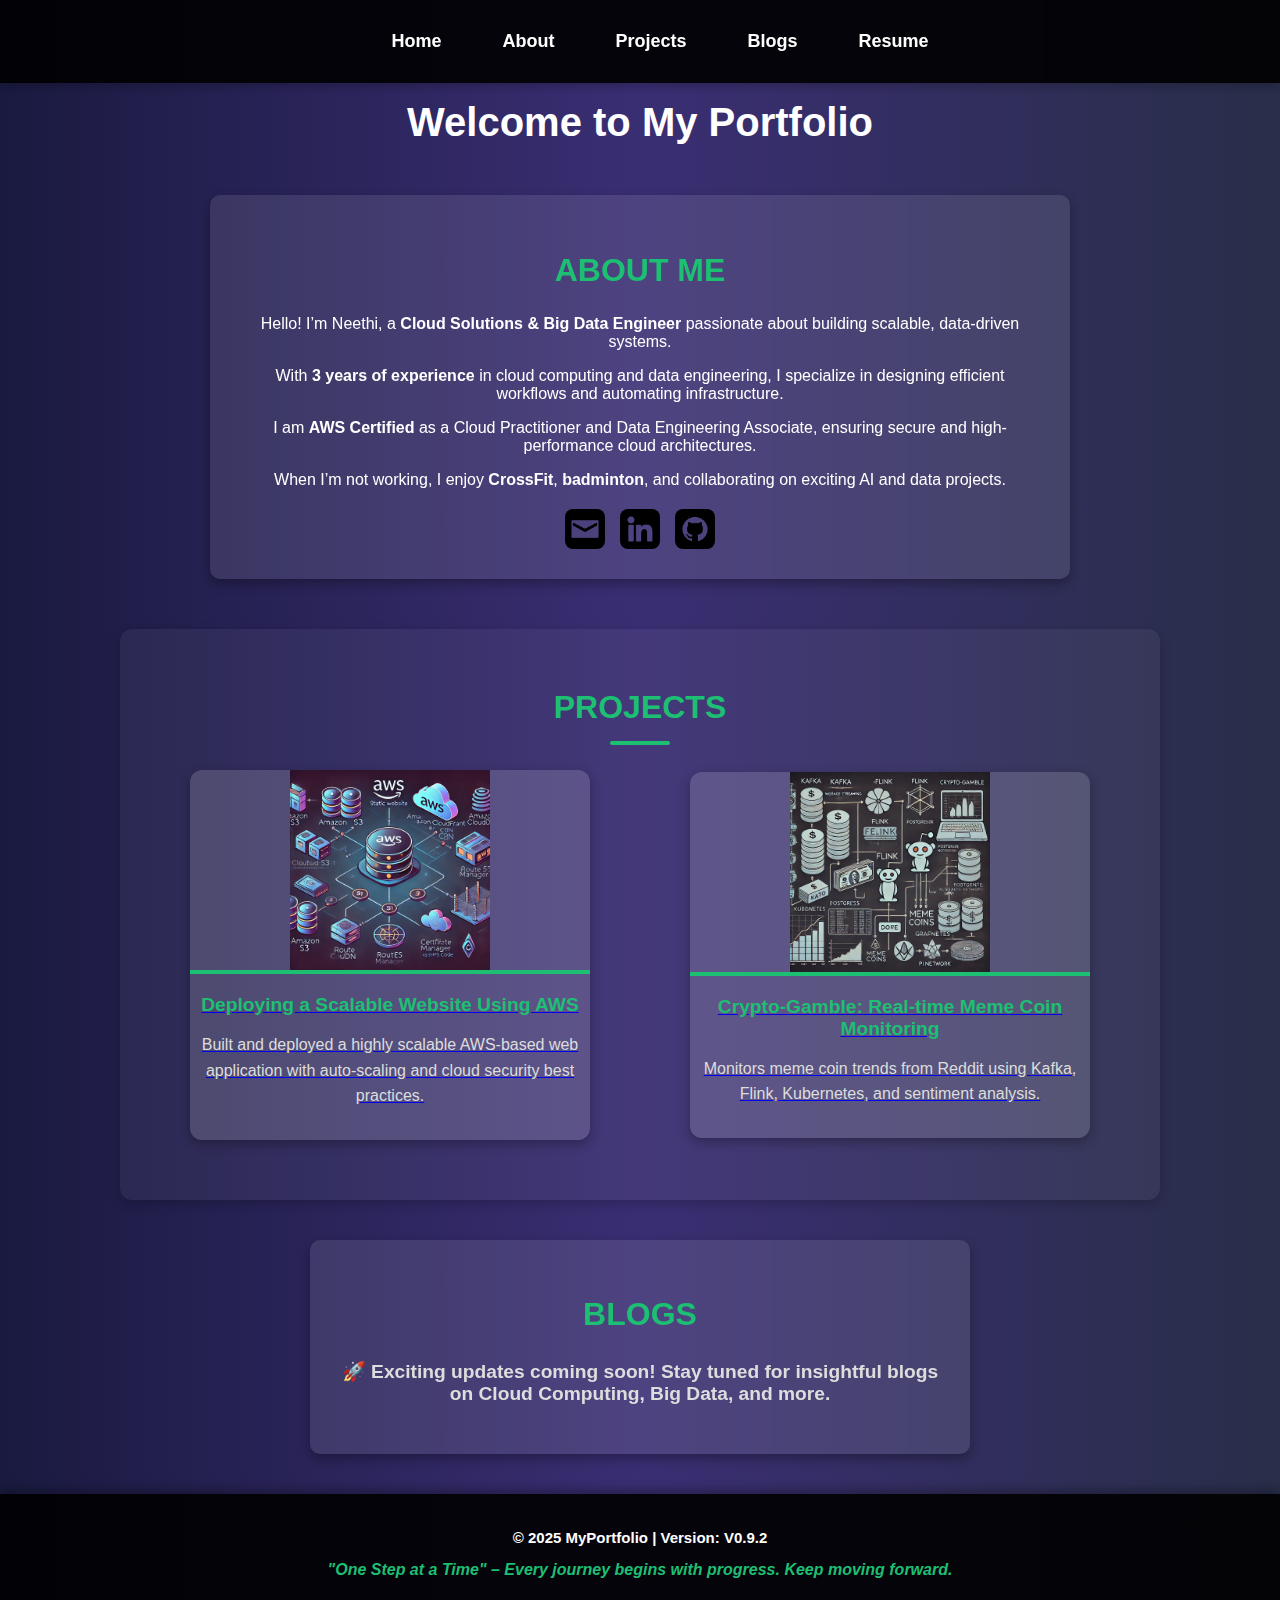
<file: index.html>
<html lang="en"><head>
    <meta charset="UTF-8">
    <meta name="viewport" content="width=device-width, initial-scale=1.0">
    <title>Neethi's Portfolio</title>
    <link rel="stylesheet" href="styles/global.css">
    <link rel="stylesheet" href="styles/home_style.css">
    <link rel="icon" type="image/png" href="images/favicon_64x64.png">
</head>
<body>
    <div class="nav-placeholder"></div>
    <header>
        <nav>
            <div class="menu-toggle" onclick="toggleMenu()">☰</div>
            <ul id="nav-menu">
                <li><a href="#">Home</a></li>
                <li><a href="#about">About</a></li>
                <li><a href="#projects">Projects</a></li>
                <li><a href="#blogs">Blogs</a></li>
                <li><a href="https://drive.google.com/file/d/1iRFG_gC5RDuAoOKJZU32PeN4L7n0gNYl/view?usp=share_link" target="_blank">Resume</a></li>
            </ul>
        </nav>
        <h1 class="main-title">Welcome to My Portfolio</h1>
    </header>

    <section id="about" class="about-box alternate-bg">
        <h2 class="section-title">About Me</h2>
        <div class="about-content">
            <p>Hello! I’m Neethi, a <strong>Cloud Solutions &amp; Big Data Engineer</strong> passionate about building scalable, data-driven systems.</p>
            
            <p>With <strong>3 years of experience</strong> in cloud computing and data engineering, I specialize in designing efficient workflows and automating infrastructure.</p>
            
            <p>I am <strong>AWS Certified</strong> as a Cloud Practitioner and Data Engineering Associate, ensuring secure and high-performance cloud architectures.</p>
            
            <p>When I’m not working, I enjoy <strong>CrossFit</strong>, <strong>badminton</strong>, and collaborating on exciting AI and data projects.</p>
    
            <!-- Social Media Icons -->
            <div class="social-icons">
                <a href="mailto:thenineethi@gmail.com" target="_blank">
                    <img src="images/mail.png" alt="Email Icon">
                </a>
                <a href="https://www.linkedin.com/in/neethi-thangiah/" target="_blank">
                    <img src="images/linkedin.png" alt="LinkedIn Icon">
                </a>
                <a href="https://github.com/Neethithevan" target="_blank">
                    <img src="images/github.png" alt="GitHub Icon">
                </a>
            </div>
        </div>
    </section>
    
    

    <section id="projects" class="projects-box alternate-bg">
        <h2 class="section-title">Projects</h2>
        <div class="section-divider"></div> <!-- This adds a subtle divider -->
        <div class="project-grid">
            <div class="project">
                <a href="project-web-app.html" class="project-link">
                    <img src="images/web-app-project-overview.png" alt="AWS Scalable Website Project">
                    <div class="project-info">
                        <h3>Deploying a Scalable Website Using AWS</h3>
                        <p>Built and deployed a highly scalable AWS-based web application with auto-scaling and cloud security best practices.</p>
                    </div>
                </a>
            </div>
            <div class="project">
                <a href="project-crypto-gamble.html" class="project-link">
                    <img src="images/crypto-gamble-project-overview.png" alt="Crypto-Gamble Real-time Meme Coin Monitoring">
                    <div class="project-info">
                        <h3>Crypto-Gamble: Real-time Meme Coin Monitoring</h3>
                        <p>Monitors meme coin trends from Reddit using Kafka, Flink, Kubernetes, and sentiment analysis.</p>
                    </div>
                </a>
            </div>
        </div>

    </section>

    <section id="blogs" class="blogs-box alternate-bg">
        <h2 class="section-title">Blogs</h2>
        <p class="blog-placeholder">🚀 Exciting updates coming soon! Stay tuned for insightful blogs on Cloud Computing, Big Data, and more.</p>
    </section>

    <footer>
        <p>© 2025 MyPortfolio | Version: <span id="app-version"></span></p>
        <p class="footer-quote">"One Step at a Time" – Every journey begins with progress. Keep moving forward.</p>
    </footer>
    <script>
        document.addEventListener("DOMContentLoaded", function () {
            // Fetch the version file and update the footer dynamically
            fetch('VERSION')
                .then(response => response.text())
                .then(data => {
                    const versionData = data.trim().split("\n");
                    const version = "V" + versionData[0];
                    const versionElement = document.getElementById("app-version");
                    if (versionElement) {
                        versionElement.textContent = version;
                    }
                })
                .catch(error => console.error('Error fetching version:', error));

            // Mobile Menu Toggle
            const menu = document.getElementById("nav-menu");
            const menuToggle = document.querySelector(".menu-toggle");

            if (menuToggle && menu) {
                menuToggle.addEventListener("click", function () {
                    menu.classList.toggle("active");
                    menuToggle.classList.toggle("open");

                    // Prevent background scrolling when menu is open
                    if (menu.classList.contains("active")) {
                        document.body.classList.add("menu-open");
                    } else {
                        document.body.classList.remove("menu-open");
                    }
                });
            }

            // Close menu when clicking outside
            document.addEventListener("click", function (event) {
                if (menu && menu.classList.contains("active")) {
                    if (!menu.contains(event.target) && !menuToggle.contains(event.target)) {
                        menu.classList.remove("active");
                        menuToggle.classList.remove("open");
                        document.body.classList.remove("menu-open");
                    }
                }
            });

            // Close menu after clicking a link (for better mobile UX)
            document.querySelectorAll("#nav-menu a").forEach(link => {
                link.addEventListener("click", function () {
                    menu.classList.remove("active");
                    menuToggle.classList.remove("open");
                    document.body.classList.remove("menu-open");
                });
            });
        });
    </script>

</body></html>
</file>
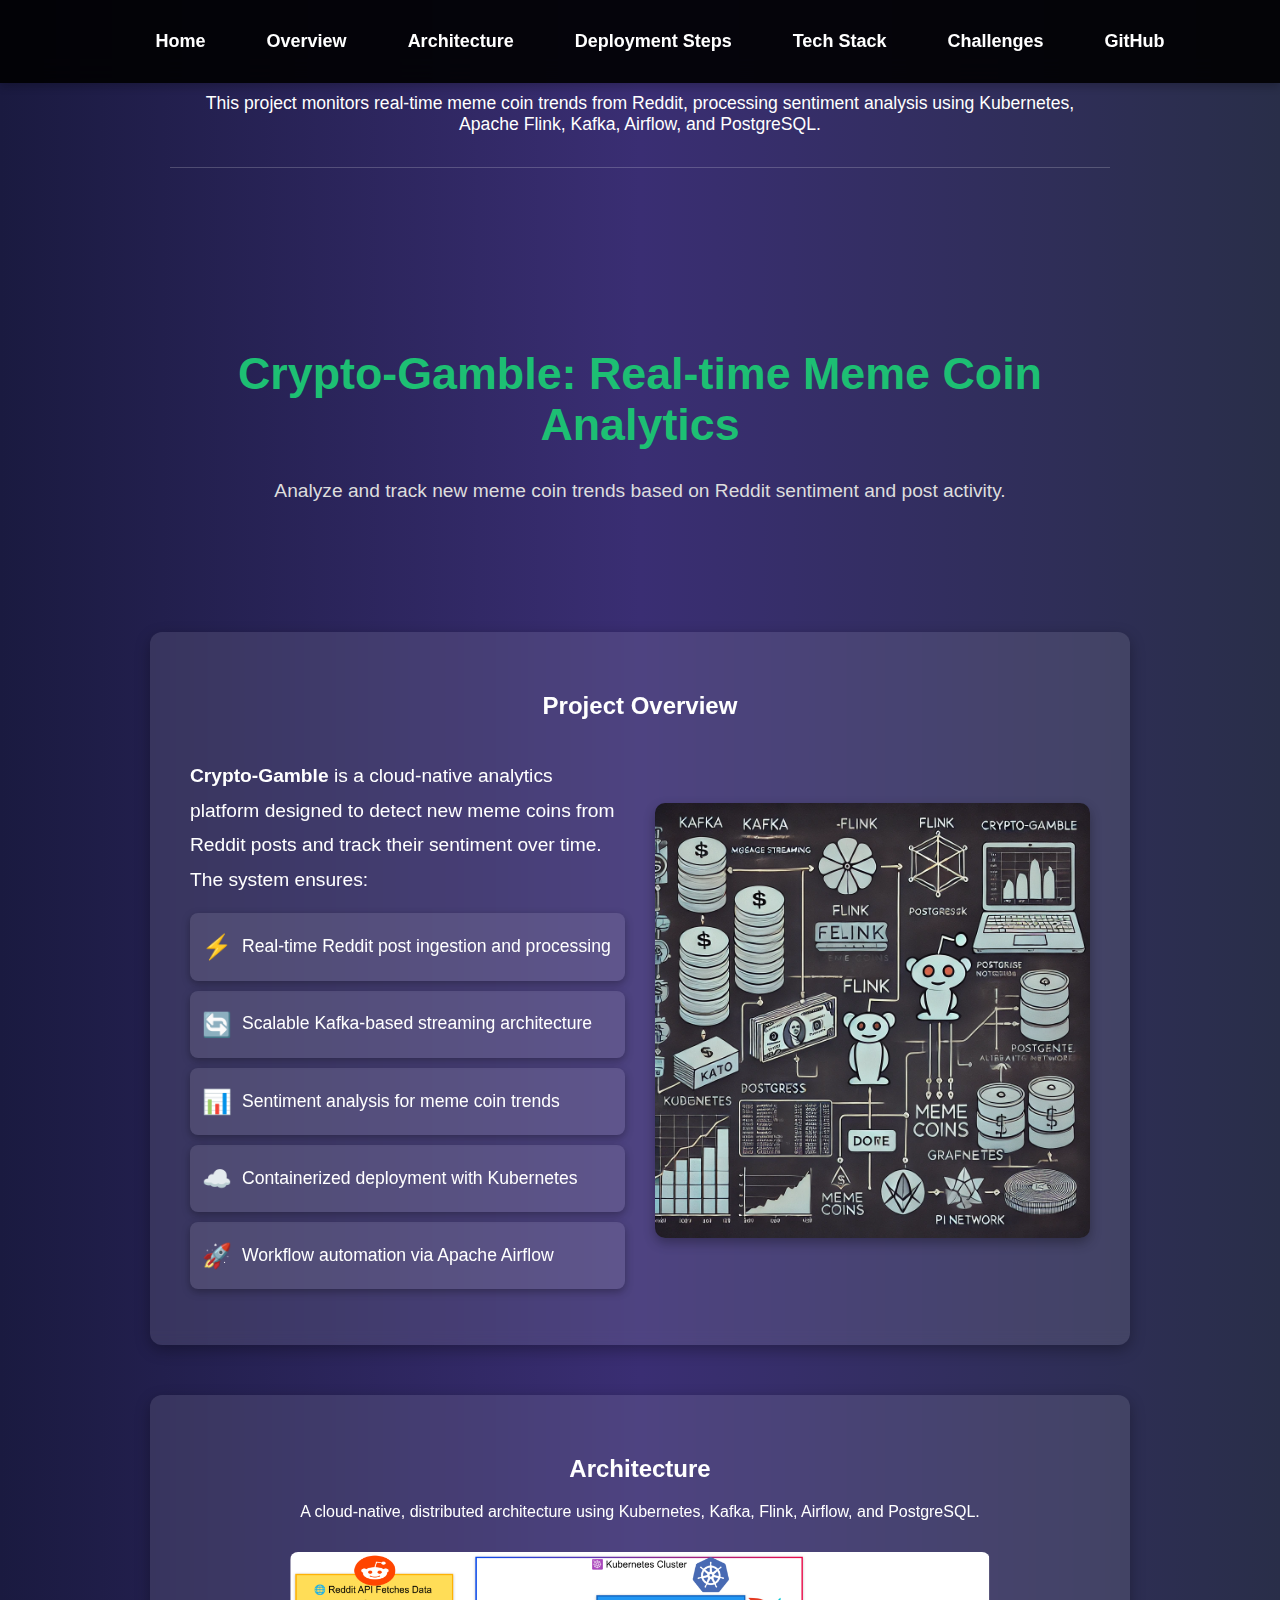
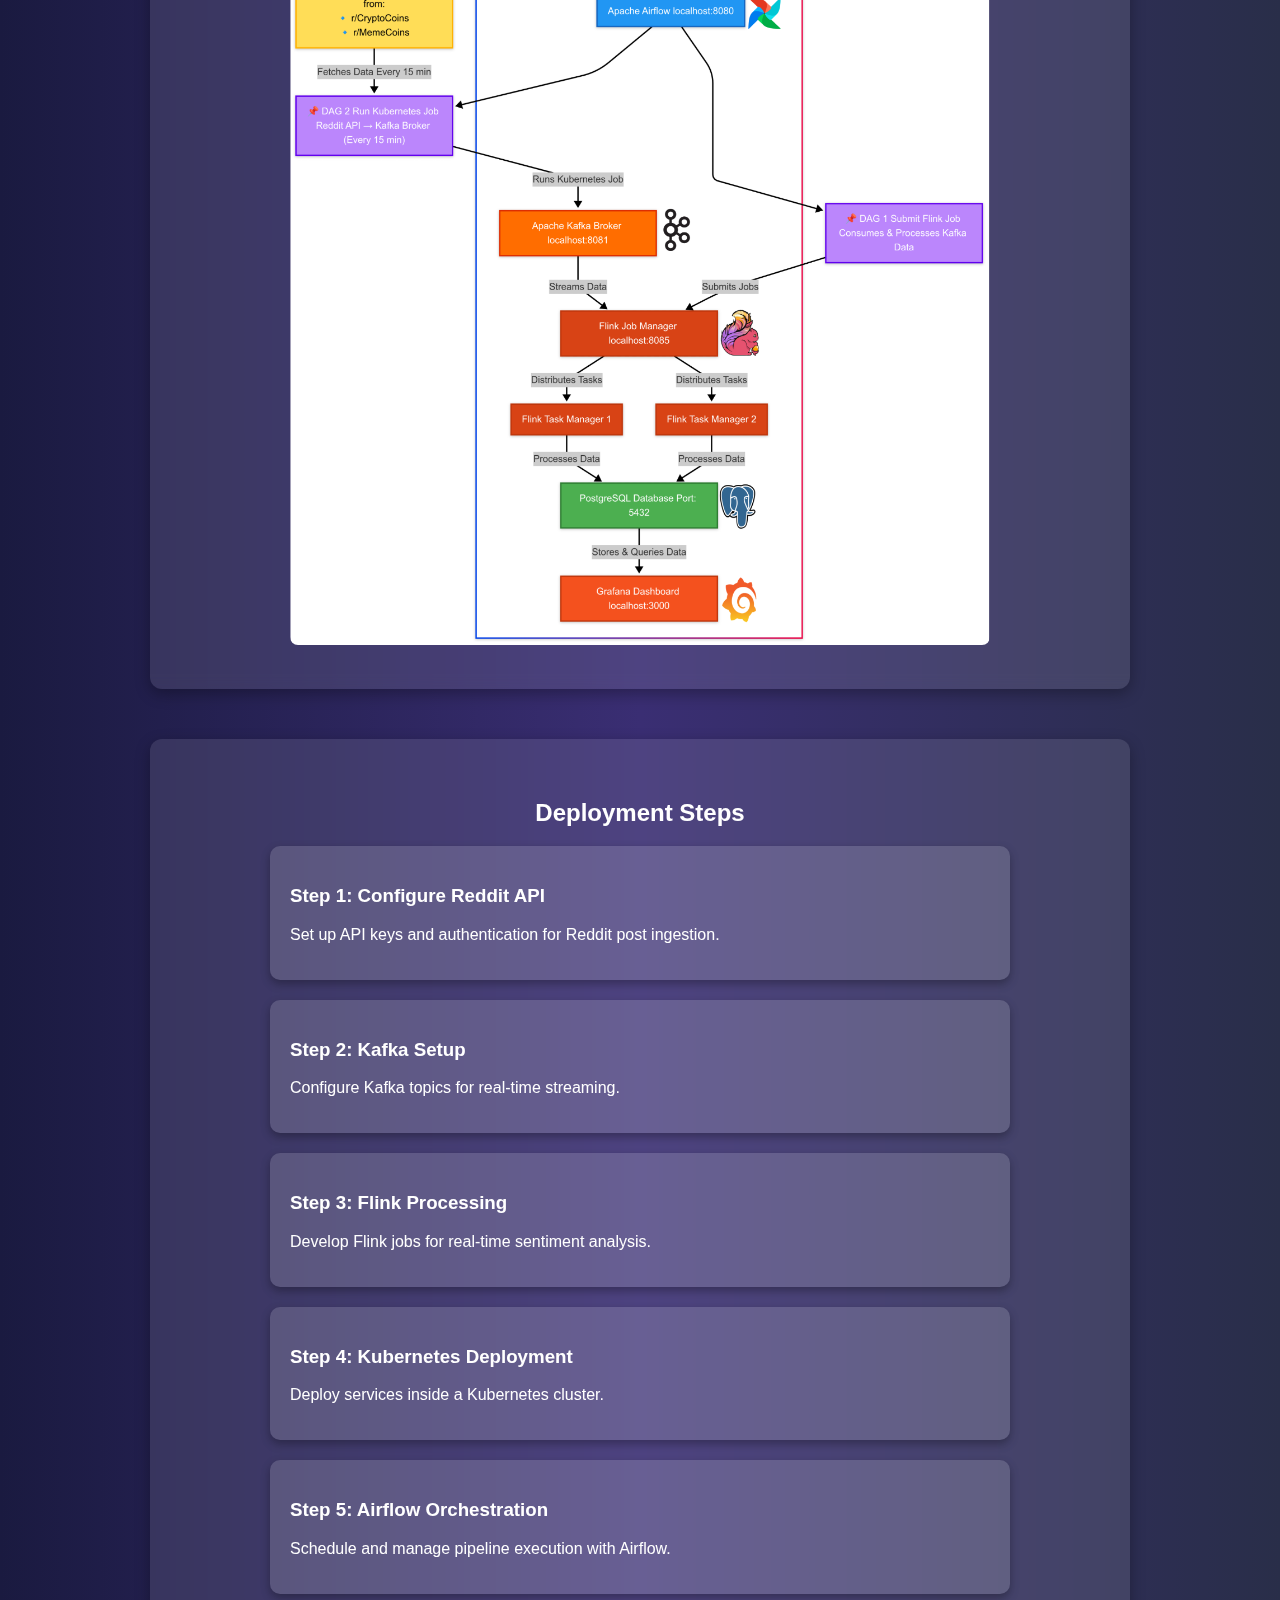
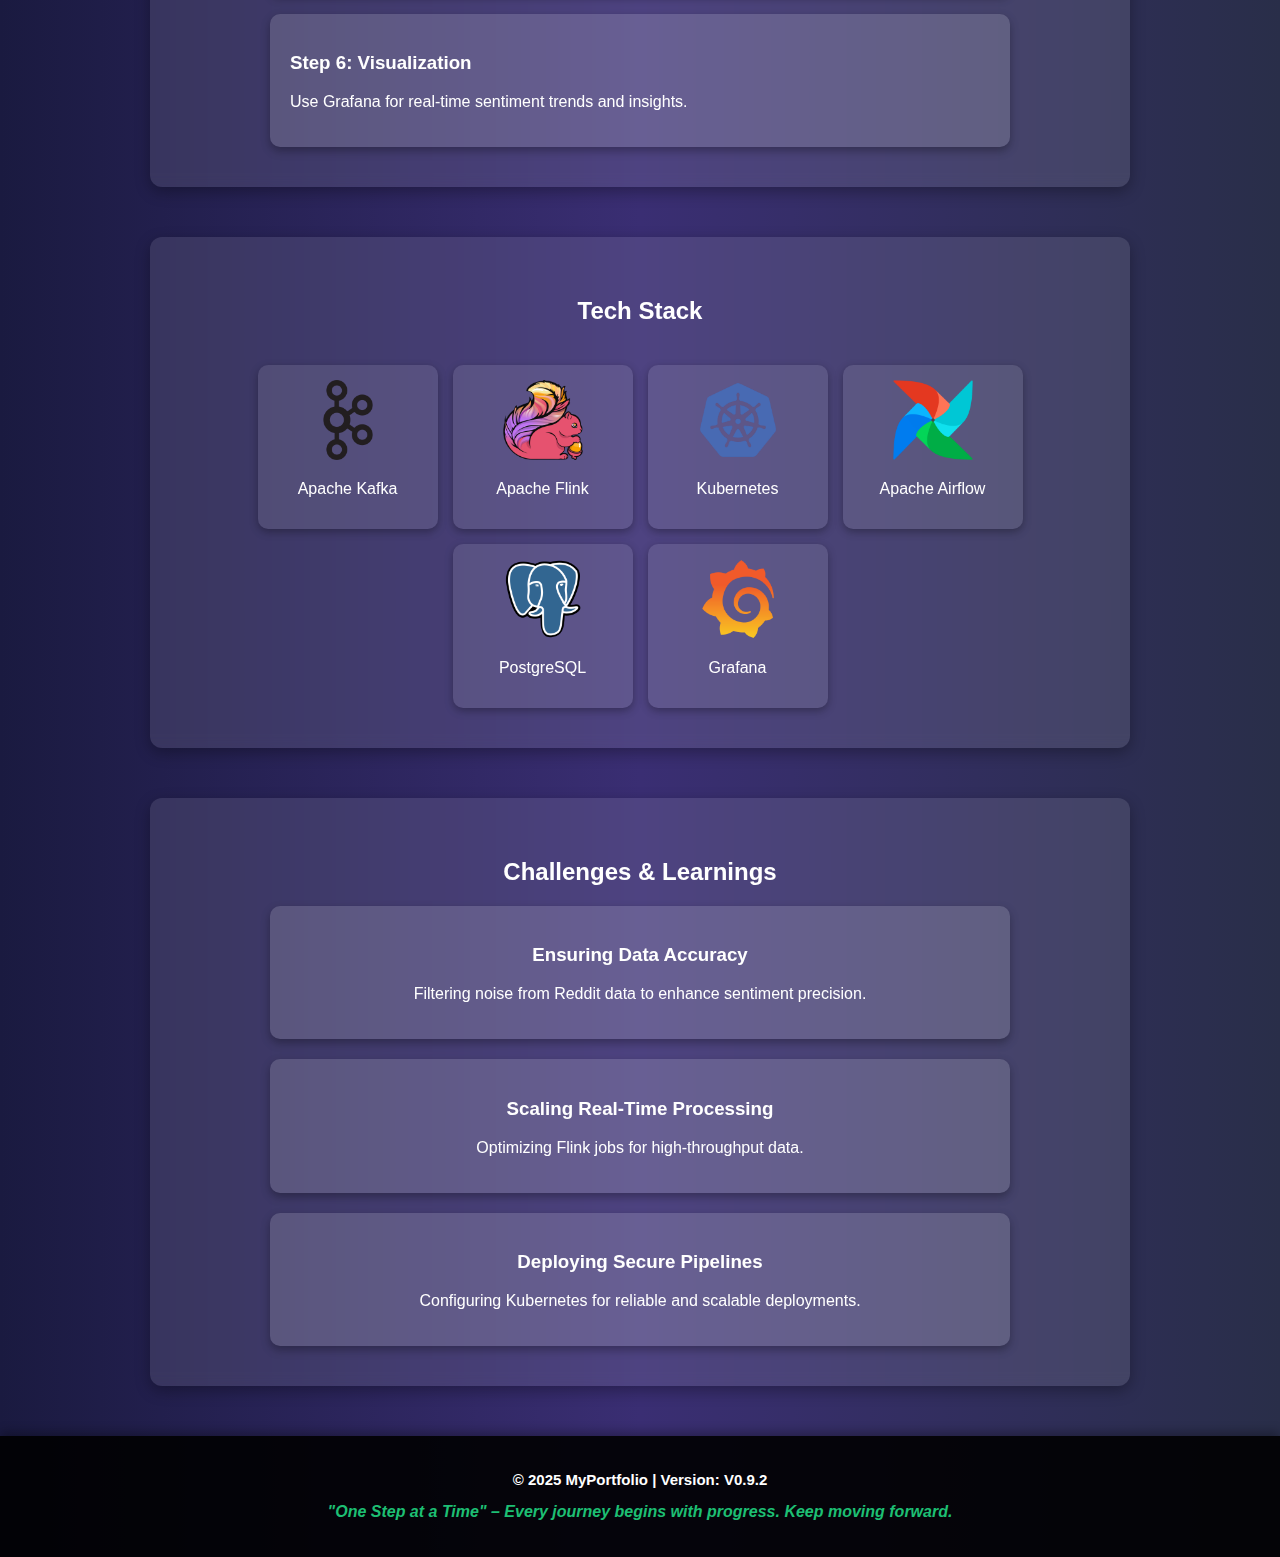
<file: project-crypto-gamble.html>
<!DOCTYPE html>
<html lang="en">
<head>
    <meta charset="UTF-8">
    <meta name="viewport" content="width=device-width, initial-scale=1.0">
    <title>Crypto-Gamble: Real-time Meme Coin Monitoring</title>
    <link rel="stylesheet" href="styles/global.css">
    <link rel="stylesheet" href="styles/project_style.css">
    <link rel="icon" type="image/png" href="images/favicon_64x64.png">
</head>
<body>
    <header>
        <nav>
            <div class="menu-toggle" onclick="toggleMenu()">☰</div>
            <ul id="nav-menu">
                <li><a href="index.html">Home</a></li>
                <li><a href="#overview">Overview</a></li>
                <li><a href="#architecture">Architecture</a></li>
                <li><a href="#steps">Deployment Steps</a></li>
                <li><a href="#tech-stack">Tech Stack</a></li>
                <li><a href="#challenges">Challenges</a></li>
                <li><a href="https://github.com/Neethithevan/crypto_gamble" target="_blank" rel="noopener noreferrer">GitHub</a></li>
            </ul>
        </nav>
    </header>
    
    <section id="tech-info" class="info-banner">
        <p>
            This project monitors real-time meme coin trends from Reddit, processing sentiment analysis using Kubernetes, Apache Flink, Kafka, Airflow, and PostgreSQL.
        </p>
    </section>

    <section id="hero">
        <div class="hero-content">
            <h1 class="section-title">Crypto-Gamble: Real-time Meme Coin Analytics</h1>
            <p>Analyze and track new meme coin trends based on Reddit sentiment and post activity.</p>
        </div>
    </section>

    <section id="overview" class="content-box">
        <h2 class="section-title">Project Overview</h2>
        <div class="overview-container">
            <div class="overview-text">
                <p><strong>Crypto-Gamble</strong> is a cloud-native analytics platform designed to detect new meme coins from Reddit posts and track their sentiment over time. The system ensures:</p>
                <ul class="overview-list">
                    <li><span>⚡</span> Real-time Reddit post ingestion and processing</li>
                    <li><span>🔄</span> Scalable Kafka-based streaming architecture</li>
                    <li><span>📊</span> Sentiment analysis for meme coin trends</li>
                    <li><span>☁️</span> Containerized deployment with Kubernetes</li>
                    <li><span>🚀</span> Workflow automation via Apache Airflow</li>
                </ul>
            </div>
            <div class="overview-image">
                <img src="images/crypto-gamble-project-overview.png" alt="Crypto-Gamble Overview">
            </div>
        </div>
    </section>

    <section id="architecture" class="content-box">
        <h2 class="section-title">Architecture</h2>
        <p>A cloud-native, distributed architecture using Kubernetes, Kafka, Flink, Airflow, and PostgreSQL.</p>
        <div class="image-container">
            <img src="images/crypto-gamble-architecture.png" alt="Crypto-Gamble Architecture">
        </div>
    </section>

    <section id="steps" class="content-box">
        <h2 class="section-title">Deployment Steps</h2>
        <div class="steps-grid">
            <div class="step"><h3>Step 1: Configure Reddit API</h3><p>Set up API keys and authentication for Reddit post ingestion.</p></div>
            <div class="step"><h3>Step 2: Kafka Setup</h3><p>Configure Kafka topics for real-time streaming.</p></div>
            <div class="step"><h3>Step 3: Flink Processing</h3><p>Develop Flink jobs for real-time sentiment analysis.</p></div>
            <div class="step"><h3>Step 4: Kubernetes Deployment</h3><p>Deploy services inside a Kubernetes cluster.</p></div>
            <div class="step"><h3>Step 5: Airflow Orchestration</h3><p>Schedule and manage pipeline execution with Airflow.</p></div>
            <div class="step"><h3>Step 6: Visualization</h3><p>Use Grafana for real-time sentiment trends and insights.</p></div>
        </div>
    </section>

    <section id="tech-stack" class="content-box">
        <h2 class="section-title">Tech Stack</h2>
        <div class="tech-grid">
            <div class="tech"><img src="images/kafka-logo.png" alt="Apache Kafka"><p>Apache Kafka</p></div>
            <div class="tech"><img src="images/flink-logo.png" alt="Apache Flink"><p>Apache Flink</p></div>
            <div class="tech"><img src="images/kubernetes-logo.png" alt="Kubernetes"><p>Kubernetes</p></div>
            <div class="tech"><img src="images/airflow-logo.png" alt="Apache Airflow"><p>Apache Airflow</p></div>
            <div class="tech"><img src="images/postgresql-logo.png" alt="PostgreSQL"><p>PostgreSQL</p></div>
            <div class="tech"><img src="images/grafana-logo.png" alt="Grafana"><p>Grafana</p></div>
        </div>
    </section>

    <section id="challenges" class="content-box">
        <h2 class="section-title">Challenges & Learnings</h2>
        <div class="challenges-list">
            <div class="challenge"><h3>Ensuring Data Accuracy</h3><p>Filtering noise from Reddit data to enhance sentiment precision.</p></div>
            <div class="challenge"><h3>Scaling Real-Time Processing</h3><p>Optimizing Flink jobs for high-throughput data.</p></div>
            <div class="challenge"><h3>Deploying Secure Pipelines</h3><p>Configuring Kubernetes for reliable and scalable deployments.</p></div>
        </div>
    </section>
    
    <footer>
        <p>© 2025 MyPortfolio | Version: <span id="app-version"></span></p>
        <p class="footer-quote">"One Step at a Time" – Every journey begins with progress. Keep moving forward.</p>
    </footer>
    
    <script>
        document.addEventListener("DOMContentLoaded", function () {
            // Fetch the version file and update the footer dynamically
            fetch('VERSION')
                .then(response => response.text())
                .then(data => {
                    const versionData = data.trim().split("\n");
                    const version = "V" + versionData[0];
                    const versionElement = document.getElementById("app-version");
                    if (versionElement) {
                        versionElement.textContent = version;
                    }
                })
                .catch(error => console.error('Error fetching version:', error));

            // Mobile Menu Toggle
            const menu = document.getElementById("nav-menu");
            const menuToggle = document.querySelector(".menu-toggle");

            if (menuToggle && menu) {
                menuToggle.addEventListener("click", function () {
                    menu.classList.toggle("active");
                    menuToggle.classList.toggle("open");

                    // Prevent background scrolling when menu is open
                    if (menu.classList.contains("active")) {
                        document.body.classList.add("menu-open");
                    } else {
                        document.body.classList.remove("menu-open");
                    }
                });
            }

            // Close menu when clicking outside
            document.addEventListener("click", function (event) {
                if (menu && menu.classList.contains("active")) {
                    if (!menu.contains(event.target) && !menuToggle.contains(event.target)) {
                        menu.classList.remove("active");
                        menuToggle.classList.remove("open");
                        document.body.classList.remove("menu-open");
                    }
                }
            });

            // Close menu after clicking a link (for better mobile UX)
            document.querySelectorAll("#nav-menu a").forEach(link => {
                link.addEventListener("click", function () {
                    menu.classList.remove("active");
                    menuToggle.classList.remove("open");
                    document.body.classList.remove("menu-open");
                });
            });
        });

    </script>
</body>
</html>
</file>
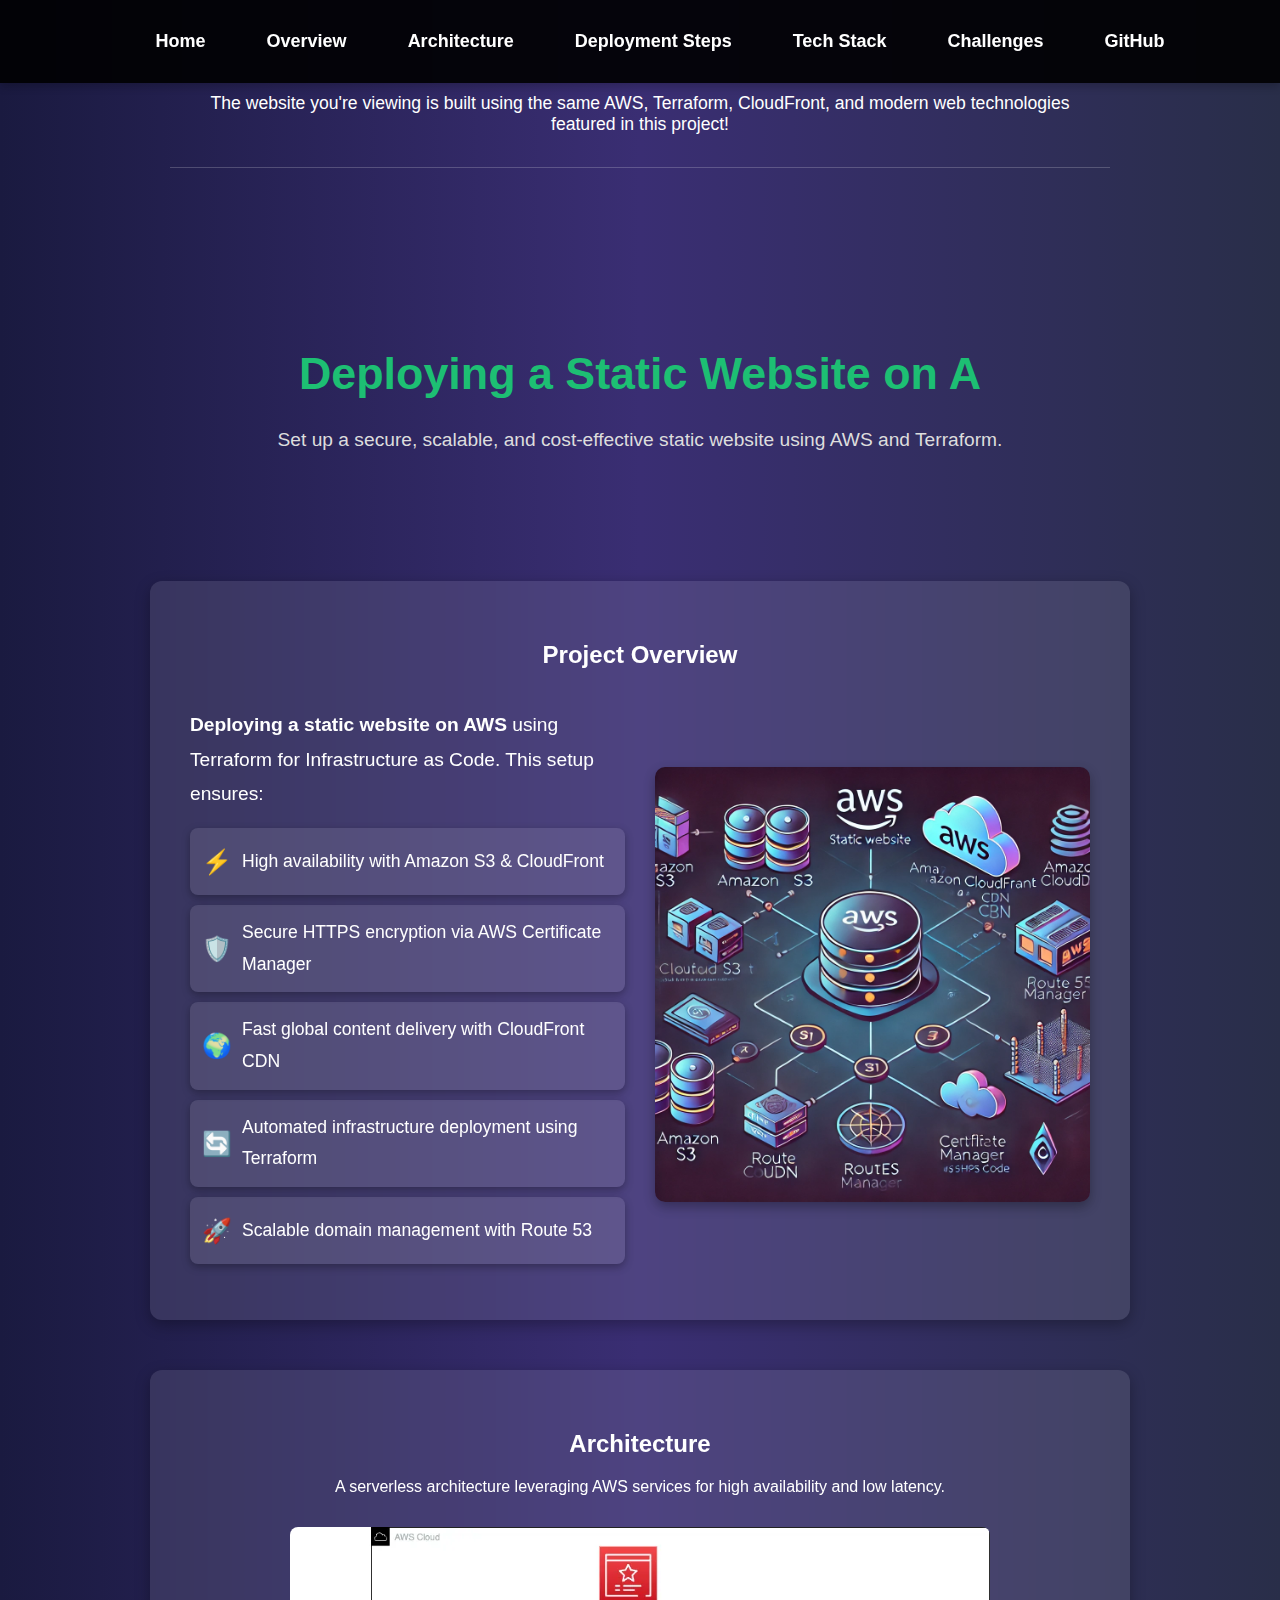
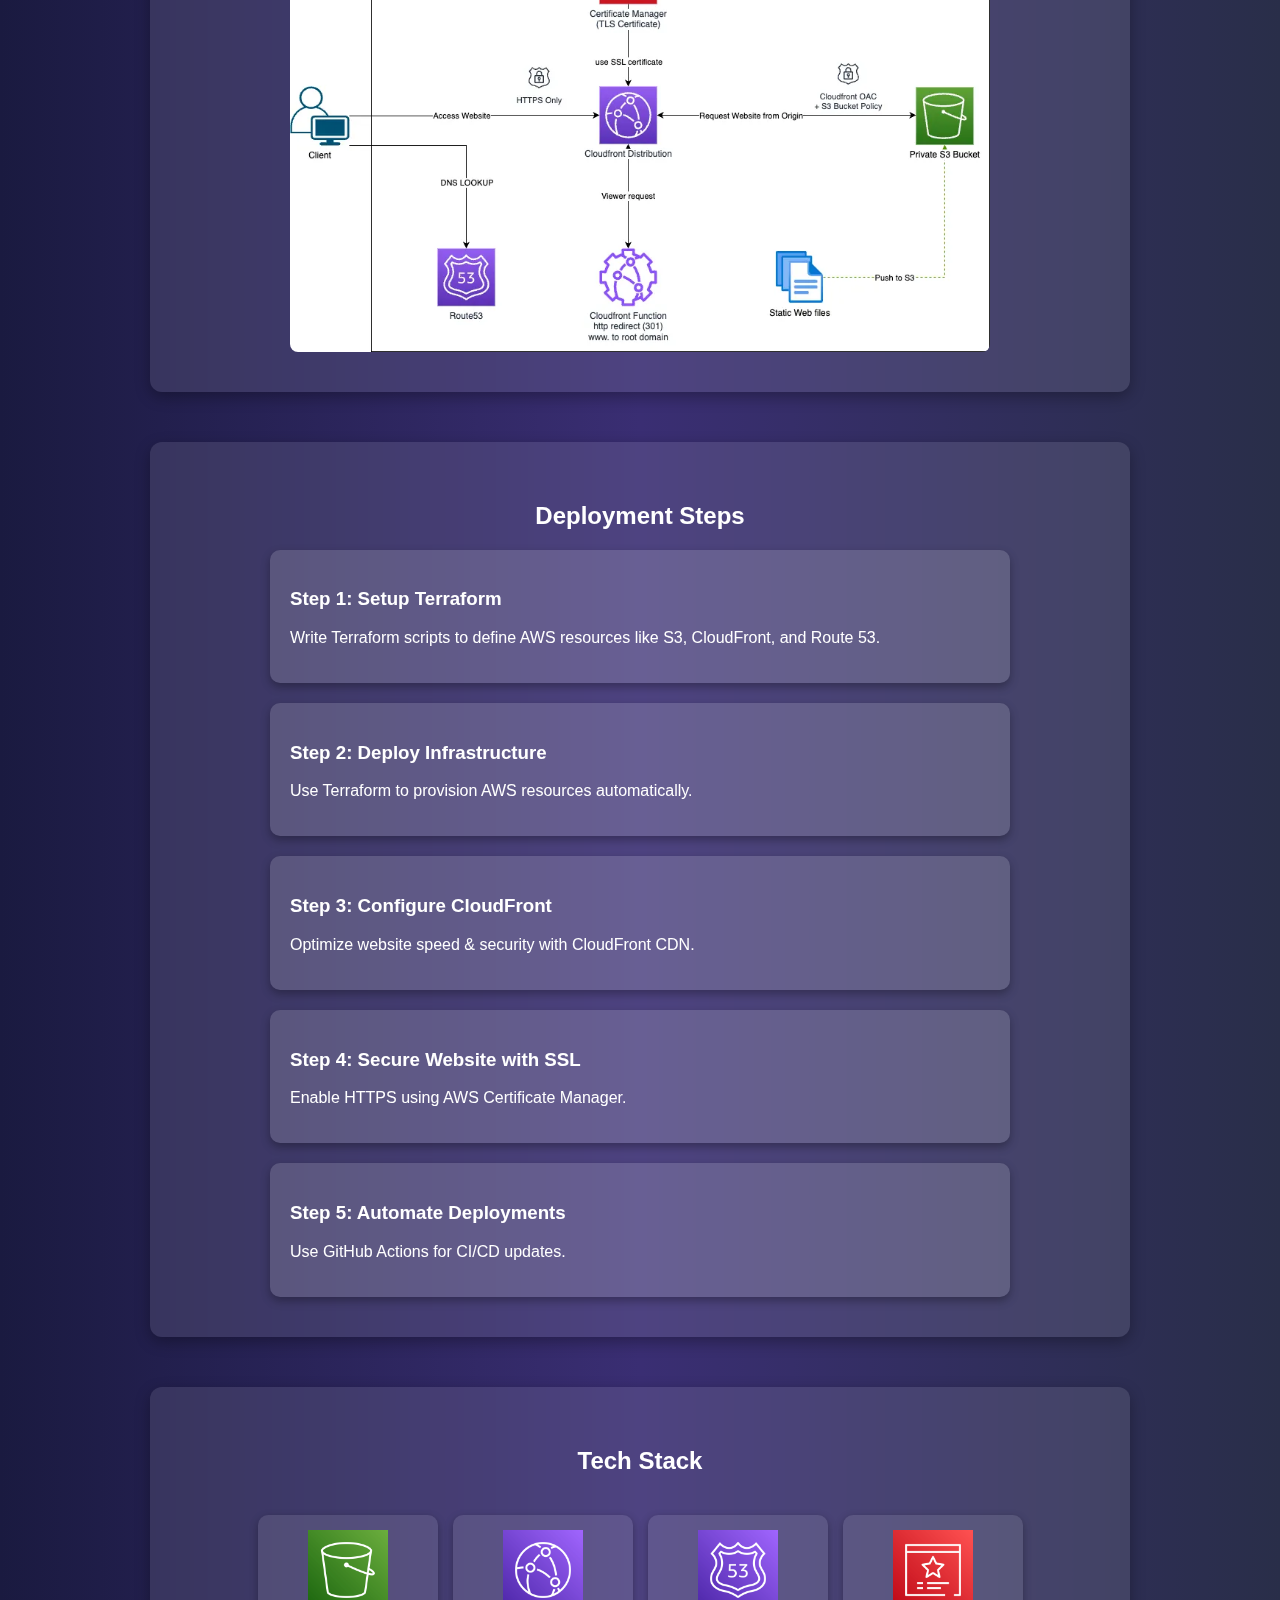
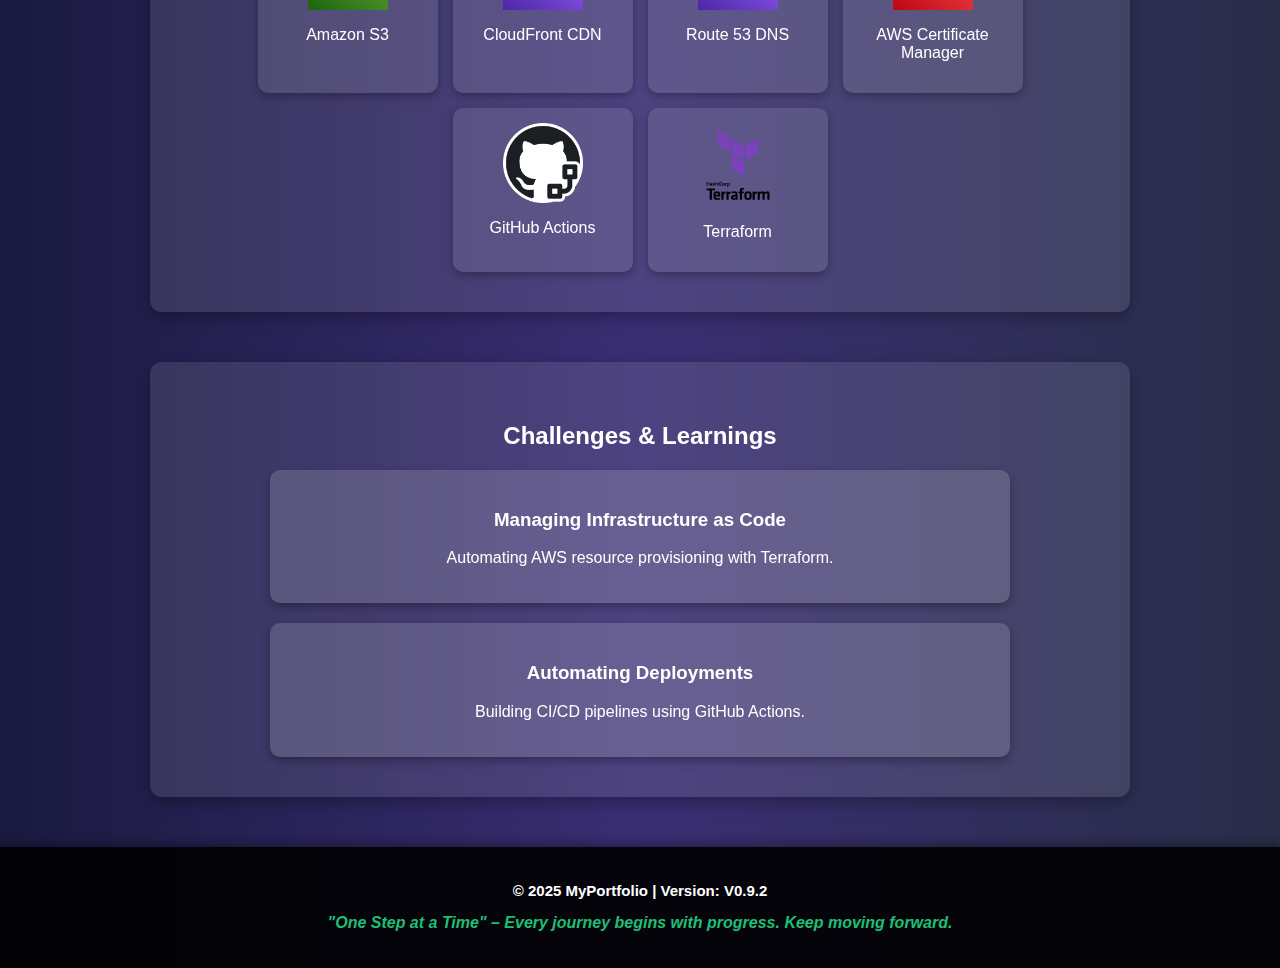
<file: project-web-app.html>
<html lang="en"><head>
    <meta charset="UTF-8">
    <meta name="viewport" content="width=device-width, initial-scale=1.0">
    <title>AWS Static Website Deployment</title>
    <link rel="stylesheet" href="styles/global.css">
    <link rel="stylesheet" href="styles/project_style.css">
    <link rel="icon" type="image/png" href="images/favicon_64x64.png">
</head>
<body>
    <header>
        <nav>
            <div class="menu-toggle" onclick="toggleMenu()">☰</div>
            <ul id="nav-menu">
                <li><a href="index.html">Home</a></li>
                <li><a href="#overview">Overview</a></li>
                <li><a href="#architecture">Architecture</a></li>
                <li><a href="#steps">Deployment Steps</a></li>
                <li><a href="#tech-stack">Tech Stack</a></li>
                <li><a href="#challenges">Challenges</a></li>
                <!-- GitHub Link -->
                <li><a href="https://github.com/Neethithevan/portfolio_website" target="_blank" rel="noopener noreferrer">GitHub</a></li>
            </ul>
        </nav>
    </header>
    <!-- Info Banner -->
    <section id="tech-info" class="info-banner">
        <p>
            The website you're viewing is built using the same AWS, Terraform, CloudFront, and modern web technologies featured in this project!
        </p>
    </section>

    <section id="hero">
        <div class="hero-content">
            <h1 class="section-title">Deploying a Static Website on A</h1>
            <p>Set up a secure, scalable, and cost-effective static website using AWS and Terraform.</p>
        </div>
    </section>

    <section id="overview" class="content-box">
        <h2 class="section-title">Project Overview</h2>
        <div class="overview-container">
            <div class="overview-text">
                <p><strong>Deploying a static website on AWS</strong> using Terraform for Infrastructure as Code. This setup ensures:</p>
                <ul class="overview-list">
                    <li><span>⚡</span> High availability with Amazon S3 &amp; CloudFront</li>
                    <li><span>🛡️</span> Secure HTTPS encryption via AWS Certificate Manager</li>
                    <li><span>🌍</span> Fast global content delivery with CloudFront CDN</li>
                    <li><span>🔄</span> Automated infrastructure deployment using Terraform</li>
                    <li><span>🚀</span> Scalable domain management with Route 53</li>
                </ul>
            </div>
            <div class="overview-image">
                <img src="images/web-app-project-overview.png" alt="AWS Project Overview">
            </div>
        </div>
    </section>

    <section id="architecture" class="content-box">
        <h2 class="section-title">Architecture</h2>
        <p>A serverless architecture leveraging AWS services for high availability and low latency.</p>
        <div class="image-container">
            <img src="images/webapp-architecture.png" alt="AWS Deployment Architecture">
        </div>
    </section>

    <section id="steps" class="content-box">
        <h2 class="section-title">Deployment Steps</h2>
        <div class="steps-grid">
            <div class="step"><h3>Step 1: Setup Terraform</h3><p>Write Terraform scripts to define AWS resources like S3, CloudFront, and Route 53.</p></div>
            <div class="step"><h3>Step 2: Deploy Infrastructure</h3><p>Use Terraform to provision AWS resources automatically.</p></div>
            <div class="step"><h3>Step 3: Configure CloudFront</h3><p>Optimize website speed &amp; security with CloudFront CDN.</p></div>
            <div class="step"><h3>Step 4: Secure Website with SSL</h3><p>Enable HTTPS using AWS Certificate Manager.</p></div>
            <div class="step"><h3>Step 5: Automate Deployments</h3><p>Use GitHub Actions for CI/CD updates.</p></div>
        </div>
    </section>

    <section id="tech-stack" class="content-box">
        <h2 class="section-title">Tech Stack</h2>
        <div class="tech-grid">
            <div class="tech"><img src="images/s3-bucket-logo.png" alt="S3"><p>Amazon S3</p></div>
            <div class="tech"><img src="images/cloudfront-logo.png" alt="CloudFront"><p>CloudFront CDN</p></div>
            <div class="tech"><img src="images/route53-logo.png" alt="Route 53"><p>Route 53 DNS</p></div>
            <div class="tech"><img src="images/certificate-manager.png" alt="AWS Certificate Manager"><p>AWS Certificate Manager</p></div>
            <div class="tech"><img src="images/github-actions.png" alt="GitHub Actions"><p>GitHub Actions</p></div>
            <div class="tech"><img src="images/terraform-logo.png" alt="Terraform"><p>Terraform</p></div>
        </div>
    </section>

    <section id="challenges" class="content-box">
        <h2 class="section-title">Challenges &amp; Learnings</h2>
        <div class="challenges-list">
            <div class="challenge"><h3>Managing Infrastructure as Code</h3><p>Automating AWS resource provisioning with Terraform.</p></div>
            <div class="challenge"><h3>Automating Deployments</h3><p>Building CI/CD pipelines using GitHub Actions.</p></div>
        </div>
    </section>
    <footer>
        <p>© 2025 MyPortfolio | Version: <span id="app-version"></span></p>
        <p class="footer-quote">"One Step at a Time" – Every journey begins with progress. Keep moving forward.</p>
    </footer>
    <script>
        document.addEventListener("DOMContentLoaded", function () {
            // Fetch the version file and update the footer dynamically
            fetch('VERSION')
                .then(response => response.text())
                .then(data => {
                    const versionData = data.trim().split("\n");
                    const version = "V" + versionData[0];
                    const versionElement = document.getElementById("app-version");
                    if (versionElement) {
                        versionElement.textContent = version;
                    }
                })
                .catch(error => console.error('Error fetching version:', error));

            // Mobile Menu Toggle
            const menu = document.getElementById("nav-menu");
            const menuToggle = document.querySelector(".menu-toggle");

            if (menuToggle && menu) {
                menuToggle.addEventListener("click", function () {
                    menu.classList.toggle("active");
                    menuToggle.classList.toggle("open");

                    // Prevent background scrolling when menu is open
                    if (menu.classList.contains("active")) {
                        document.body.classList.add("menu-open");
                    } else {
                        document.body.classList.remove("menu-open");
                    }
                });
            }

            // Close menu when clicking outside
            document.addEventListener("click", function (event) {
                if (menu && menu.classList.contains("active")) {
                    if (!menu.contains(event.target) && !menuToggle.contains(event.target)) {
                        menu.classList.remove("active");
                        menuToggle.classList.remove("open");
                        document.body.classList.remove("menu-open");
                    }
                }
            });

            // Close menu after clicking a link (for better mobile UX)
            document.querySelectorAll("#nav-menu a").forEach(link => {
                link.addEventListener("click", function () {
                    menu.classList.remove("active");
                    menuToggle.classList.remove("open");
                    document.body.classList.remove("menu-open");
                });
            });
        });

    </script>
</body>
</html>
</file>
<file: styles/global.css>
/* Global Styles */
body {
    font-family: 'Poppins', sans-serif;
    background: linear-gradient(to right, #1a1a40, #3a2e73, #292e49);
    color: white;
    text-align: center;
    margin: 0;
    padding: 0;
}

/* Prevent section headers from being hidden behind navbar */
section {
    scroll-margin-top: 100px; /* Adjust according to navbar height */
    padding: 40px 20px;
    max-width: 900px;
    margin: auto;
}

/* Navigation Bar */
nav {
    position: fixed;
    top: 0;
    width: 100%;
    background: rgba(0, 0, 0, 0.9);
    padding: 15px 0;
    z-index: 1000;
    backdrop-filter: blur(10px);
    box-shadow: 0 4px 8px rgba(0, 0, 0, 0.2);
}


/* NAVIGATION MENU */
nav ul {
    list-style: none;
    display: flex;
    justify-content: center;
    gap: 25px;
}

/* NAVIGATION LINKS */
nav ul li a {
    color: white;
    text-decoration: none;
    font-size: 18px;
    padding: 12px 18px;
    transition: all 0.3s ease-in-out;
    font-weight: bold;
}

nav ul li a:hover {
    color: #1dbf73;
    transform: scale(1.1);
}

/* MOBILE MENU TOGGLE */
.menu-toggle {
    display: none;
    font-size: 28px;
    color: white;
    cursor: pointer;
    padding: 10px;
    z-index: 1100;
}

/* SAFARI SPECIFIC FIXES */
body.menu-open {
    overflow: hidden; /* Prevent scrolling when menu is open */
}

@media screen and (max-width: 768px) {
    nav {
        padding: 15px;
        flex-direction: row;
    }

    .menu-toggle {
        display: block;
        z-index: 2000;
        position: relative;
    }

    nav ul {
        display: flex;
        flex-direction: column;
        position: fixed;
        top: 0;
        left: -100%;
        width: 50%;
        height: 75vh;
        background: rgba(0, 0, 0, 0.95);
        padding-top: 80px;
        transition: left 0.4s ease-in-out;
        box-shadow: 4px 0 10px rgba(0, 0, 0, 0.3);
        overflow-y: auto; /* Allow scrolling if menu has many items */
        -webkit-overflow-scrolling: touch; /* Smooth scrolling for Safari */
    }

    nav ul.active {
        left: 0;
    }

    nav ul li {
        text-align: center;
        margin: 20px 0;
    }

    nav ul li a {
        font-size: 20px;
        display: block;
        padding: 15px;
        transition: background 0.3s;
    }

    nav ul li a:hover {
        background: rgba(255, 255, 255, 0.2);
        border-radius: 5px;
    }

    /* Ensure body does not scroll when menu is open */
    body.menu-open {
        overflow: hidden;
    }
}



/* Header Text */
.main-title {
    font-size: 2.5rem;
    margin-top: 100px; /* Adjusts header spacing */
}

.subtitle {
    font-size: 1.2rem;
}


/* Footer */
footer {
    background: rgba(0, 0, 0, 0.9);
    padding: 20px;
    margin-top: 40px;
    text-align: center;
    font-size: 15px;
    font-weight: bold;
    box-shadow: 0 -4px 10px rgba(0, 0, 0, 0.3);
    color: white;
}

/* Personal Quote Styling */
.footer-quote {
    font-size: 1rem;
    font-style: italic;
    color: #1dbf73;
    margin-top: 5px;
}
</file>
<file: styles/home_style.css>
/* Sections - Remove Big Box Feel */
section {
    max-width: 900px;
    margin: 60px auto;
    padding: 40px 20px;
    text-align: center;
}

/* Light Background Alternating Sections */
.alternate-bg {
    background: rgba(255, 255, 255, 0.05);
    padding: 50px 20px;
    border-radius: 12px;
    box-shadow: 0 4px 12px rgba(0, 0, 0, 0.2);
}

/* Add a Soft Section Divider */
.section-divider {
    width: 60px;
    height: 4px;
    background: #1dbf73;
    margin: 30px auto;
    border-radius: 2px;
}

/* Section Title Styling */
h2.section-title {
    font-size: 2rem;
    font-weight: bold;
    color: #1dbf73;
    text-transform: uppercase;
}

/* Hero Section Fix */
#hero {
    padding-top: 180px; /* Pushes the text below the navbar */
    padding-bottom: 60px;
    text-align: center;
}

#hero {
    min-height: 90vh; /* Ensures hero section takes up most of the screen */
    display: flex;
    flex-direction: column;
    align-items: center;
    justify-content: center;
}




/* Hero Title */
.main-title {
    font-size: 2.5rem;
    font-weight: bold;
    color: white; /* Ensure text is white */
    margin-bottom: 10px;
}

/* Hero Subtitle */
.subtitle {
    font-size: 1.2rem;
    color: #ddd; /* Light gray for contrast */
}


/* About Section */
.about-box {
    max-width: 800px;
    margin: 50px auto;
    text-align: center;
    padding: 30px;
    background: rgba(255, 255, 255, 0.1);
    border-radius: 10px;
    box-shadow: 0 5px 12px rgba(0, 0, 0, 0.3);
    backdrop-filter: blur(6px);
}

/* Social Icons */
.social-icons {
    margin-top: 20px;
    display: flex;
    justify-content: center;
    gap: 15px;
}

.social-icons a img {
    width: 40px;
    height: 40px;
    border-radius: 20%; /* Makes edges fully round */
    transition: transform 0.3s ease-in-out;
}

.social-icons a img:hover {
    transform: scale(1.2);
}

/* Projects Section */
.projects-box {
    max-width: 1000px;
    margin: 40px auto;
    text-align: center;
}

/* Remove excess padding above project title */
.projects-box h2 {
    margin-top: 10px; /* Reduce top space */
    margin-bottom: 10px; /* Keep it balanced */
}

/* Section Divider */
.section-divider {
    width: 60px;
    height: 4px;
    background: #1dbf73;
    margin: 15px auto; /* Reduced margin */
    border-radius: 2px;
}

/* Project Grid */
.project-grid {
    display: grid;
    grid-template-columns: repeat(auto-fit, minmax(320px, 1fr));
    gap: 20px;
    padding: 10px; /* Reduce extra space */
}

/* Individual Project */
.project {
    background: rgba(255, 255, 255, 0.15);
    border-radius: 12px;
    overflow: hidden;
    transition: transform 0.3s ease, box-shadow 0.3s ease;
    box-shadow: 0 4px 12px rgba(0, 0, 0, 0.3);
    max-width: 400px;
    margin: auto;
}

.project:hover {
    transform: scale(1.05);
    box-shadow: 0 6px 16px rgba(0, 0, 0, 0.4);
}

/* Project Image */
.project img {
    width: 100%;
    height: 200px;
    object-fit: contain;
    border-bottom: 4px solid #1dbf73;
}

/* Project Info */
.project-info {
    padding: 15px 10px; /* Reduce top padding */
}

.project-info h3 {
    font-size: 1.2rem;
    font-weight: bold;
    margin-bottom: 8px; /* Keep name close to description */
    margin-top: 5px; /* Reduce space from top */
    color: #1dbf73;
}

.project-info p {
    font-size: 1rem;
    line-height: 1.6;
    color: #ddd;
}

/* Responsive Adjustments */
@media screen and (max-width: 768px) {
    .projects-box {
        max-width: 95%;
        padding: 20px;
    }

    .project-grid {
        grid-template-columns: 1fr;
    }

    .project {
        max-width: 100%;
    }

    .project-info {
        padding: 12px;
    }
}


/* Blogs Section */
.blogs-box {
    background: rgba(255, 255, 255, 0.1);
    padding: 30px;
    border-radius: 10px;
    max-width: 600px;
    margin: 40px auto;
    text-align: center;
    box-shadow: 0 5px 12px rgba(0, 0, 0, 0.3);
    backdrop-filter: blur(6px);
}

.blog-placeholder {
    font-size: 1.2rem;
    font-weight: bold;
    color: #ddd;
}

/* Footer */
footer {
    background: rgba(0, 0, 0, 0.9);
    padding: 20px;
    margin-top: 40px;
    font-size: 15px;
    font-weight: bold;
    box-shadow: 0 -4px 10px rgba(0, 0, 0, 0.3);
}
</file>
<file: styles/project_style.css>
/* Hero Section */
#hero {
    padding: 150px 20px 80px;
    text-align: center;
}

.hero-content h1 {
    font-size: 2.8rem;
    font-weight: bold;
    color: #1dbf73;
}

.hero-content p {
    font-size: 1.2rem;
    color: #ddd;
    max-width: 800px;
    margin: 0 auto;
}

/* Section Styles */
.content-box {
    max-width: 900px;
    margin: 50px auto;
    background: rgba(255, 255, 255, 0.1);
    padding: 40px;
    border-radius: 12px;
    box-shadow: 0 5px 15px rgba(0, 0, 0, 0.3);
    backdrop-filter: blur(6px);
    text-align: center;
}

/* Project Overview (Better Readability) */
.overview-content p {
    font-size: 1.1rem;
    line-height: 1.8;
    color: #ddd;
}

/* Project Overview (Better Readability & Structure) */
.overview-container {
    display: flex;
    align-items: center;
    justify-content: space-between;
    gap: 30px;
    flex-wrap: wrap;
}

.overview-text {
    flex: 1;
    text-align: left;
    max-width: 500px;
}

.overview-text p {
    font-size: 1.2rem;
    line-height: 1.8;
    color: white;
    margin-bottom: 15px;
}

.overview-list {
    list-style: none;
    padding: 0;
}

.overview-list li {
    font-size: 1.1rem;
    line-height: 1.8;
    background: rgba(255, 255, 255, 0.1);
    padding: 12px;
    border-radius: 8px;
    margin-bottom: 10px;
    display: flex;
    align-items: center;
    gap: 10px;
    color: white;
    box-shadow: 0 3px 8px rgba(0, 0, 0, 0.3);
}

.overview-list li span {
    font-size: 1.5rem;
}

/* Overview Image */
.overview-image {
    flex: 1;
    text-align: center;
}

.overview-image img {
    max-width: 100%;
    height: auto;
    border-radius: 10px;
    box-shadow: 0 5px 12px rgba(0, 0, 0, 0.3);
}

/* Responsive Design */
@media screen and (max-width: 768px) {
    .overview-container {
        flex-direction: column;
        text-align: center;
    }

    .overview-text {
        text-align: center;
        max-width: 100%;
    }

    .overview-list li {
        justify-content: center;
    }
}


/* Architecture Image */
.image-container img {
    width: 90%;
    max-width: 700px;
    border-radius: 8px;
    margin-top: 15px;
}

/* Deployment Steps (Better Alignment & Readability) */
.steps-grid {
    display: flex;
    flex-direction: column;
    gap: 20px;
    align-items: center;
}

.step {
    background: rgba(255, 255, 255, 0.15);
    width: 90%;
    max-width: 700px;
    padding: 20px;
    border-radius: 10px;
    box-shadow: 0 4px 10px rgba(0, 0, 0, 0.3);
    transition: transform 0.3s ease-in-out;
    text-align: left;
}

.step:hover {
    transform: scale(1.05);
}

/* Tech Stack (Last Row Centered) */
.tech-grid {
    display: flex;
    flex-wrap: wrap;
    justify-content: center;
    gap: 15px;
    padding-top: 20px;
}

.tech {
    background: rgba(255, 255, 255, 0.1);
    padding: 15px;
    border-radius: 10px;
    text-align: center;
    box-shadow: 0 3px 8px rgba(0, 0, 0, 0.3);
    transition: transform 0.3s ease;
    width: 150px;
}

.tech img {
    max-width: 80px;
    height: auto;
}

.tech:hover {
    transform: scale(1.1);
}

/* Challenges Section */
.challenges-list {
    display: flex;
    flex-wrap: wrap;
    justify-content: center;
    gap: 20px;
}

.challenge {
    background: rgba(255, 255, 255, 0.15);
    width: 90%;
    max-width: 700px;
    padding: 20px;
    border-radius: 10px;
    box-shadow: 0 4px 10px rgba(0, 0, 0, 0.3);
}

/* Footer */
footer {
    background: rgba(0, 0, 0, 0.9);
    padding: 20px;
    margin-top: 40px;
    font-size: 15px;
    font-weight: bold;
    box-shadow: 0 -4px 10px rgba(0, 0, 0, 0.3);
}

/* Responsive Design */
@media screen and (max-width: 768px) {
    .content-box {
        padding: 20px;
    }

    .hero-content h1 {
        font-size: 2.2rem;
    }

    .overview-grid {
        grid-template-columns: repeat(auto-fit, minmax(250px, 1fr));
    }

    .tech-grid {
        justify-content: center;
    }

    .step {
        width: 100%;
        max-width: 600px;
    }
}

@media screen and (max-width: 480px) {
    #hero {
        padding-top: 120px;
    }

    .hero-content h1 {
        font-size: 2rem;
    }

    .hero-content p {
        font-size: 1rem;
    }

    .overview-grid {
        grid-template-columns: 1fr;
    }

    .steps-grid {
        align-items: center;
    }

    .tech-grid {
        justify-content: center;
    }

    .challenges-list {
        flex-direction: column;
        align-items: center;
    }
}

/* Keyframes for a pulse effect */
@keyframes pulse {
    0% {
        background-color: rgba(255, 255, 255, 0.1);
    }
    50% {
        background-color: rgba(255, 255, 255, 0.2);
    }
    100% {
        background-color: rgba(255, 255, 255, 0.1);
    }
}

.info-banner {
    /* Base styles */
    color: white;
    padding: 15px 20px;
    text-align: center;
    font-size: 1.1rem;
    border-bottom: 1px solid rgba(255, 255, 255, 0.2);
    margin-top: 60px;
    
    /* Animation */
    animation: pulse 3s infinite;
}

@keyframes slideDown {
    from {
        transform: translateY(-100%);
        opacity: 0;
    }
    to {
        transform: translateY(0);
        opacity: 1;
    }
}

.info-banner {
    /* Existing styles... */
    animation: pulse 3s infinite, slideDown 0.8s ease-out;
}
</file>
